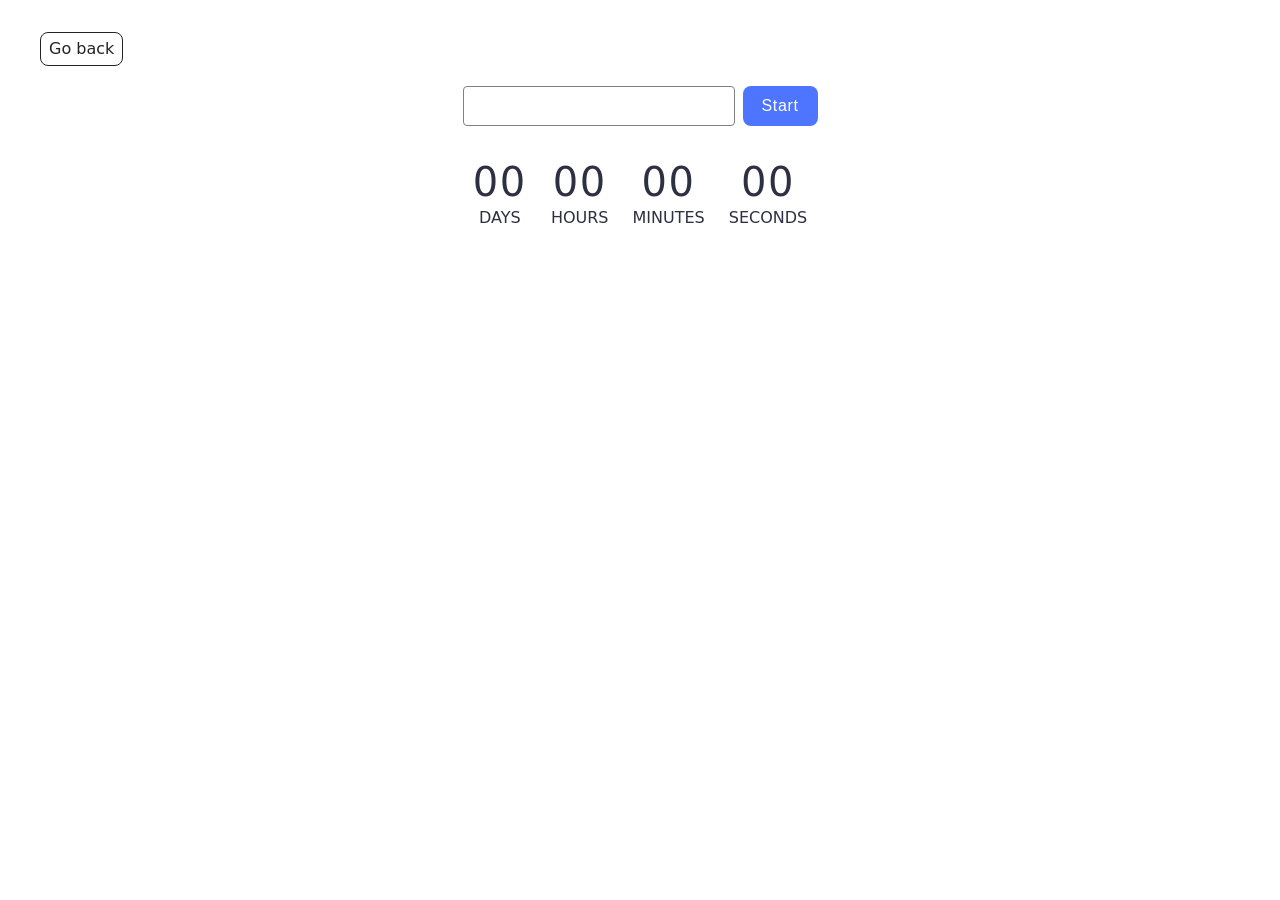
<file: src/1-timer.html>
<!doctype html>
<html lang="en">
  <head>
    <meta charset="UTF-8" />
    <meta http-equiv="X-UA-Compatible" content="IE=edge" />
    <meta name="viewport" content="width=device-width, initial-scale=1.0" />
    <title>Timer</title>
    <link rel="preconnect" href="https://fonts.googleapis.com" />
    <link rel="preconnect" href="https://fonts.gstatic.com" crossorigin />
    <link
      href="https://fonts.googleapis.com/css2?family=Montserrat:ital,wght@0,100..900;1,100..900&family=Raleway:wght@700&family=Roboto:wght@500&display=swap"
      rel="stylesheet"
    />
    <link rel="stylesheet" href="./css/styles.css" />
  </head>
  <body>
    <main>
      <div class="container">
        <section class="timer-section">
          <a class="back-link" href="./index.html">Go back</a>
          <div class="datetime-picker">
            <input type="text" id="datetime-picker" class="datetime-input" />
            <button type="button" class="start-button" data-start>Start</button>
          </div>

          <div class="timer">
            <div class="field">
              <span class="value" data-days>00</span>
              <span class="label">DAYS</span>
            </div>
            <div class="field">
              <span class="value" data-hours>00</span>
              <span class="label">HOURS</span>
            </div>
            <div class="field">
              <span class="value" data-minutes>00</span>
              <span class="label">MINUTES</span>
            </div>
            <div class="field">
              <span class="value" data-seconds>00</span>
              <span class="label">SECONDS</span>
            </div>
          </div>
        </section>
      </div>
    </main>
    <script type="module" src="./js/1-timer.js"></script>
  </body>
</html>
</file>
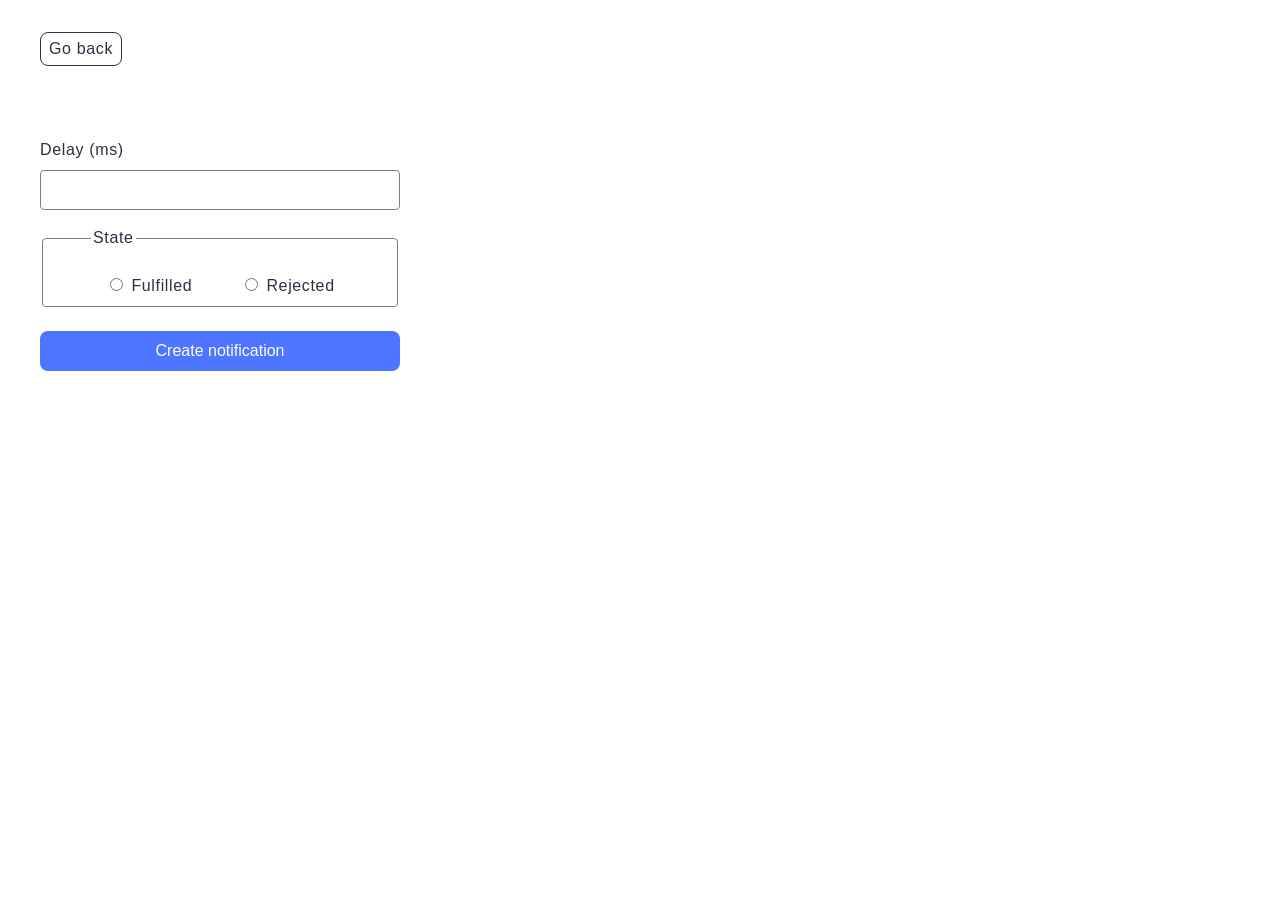
<file: src/2-snackbar.html>
<!doctype html>
<html lang="en">
  <head>
    <meta charset="UTF-8" />
    <meta http-equiv="X-UA-Compatible" content="IE=edge" />
    <meta name="viewport" content="width=device-width, initial-scale=1.0" />
    <title>Snackbar</title>
    <link rel="stylesheet" href="./css/styles.css" />
  </head>
  <body>
    <main>
      <div class="container">
        <section class="snackbar-section">
          <a class="back-link" href="./index.html">Go back</a>
          <form class="form">
            <label>
              Delay (ms)
              <input type="number" name="delay" required />
            </label>

            <fieldset>
              <legend>State</legend>
              <label>
                <input type="radio" name="state" value="fulfilled" required />
                Fulfilled
              </label>
              <label>
                <input type="radio" name="state" value="rejected" required />
                Rejected
              </label>
            </fieldset>

            <button type="submit">Create notification</button>
          </form>
        </section>
      </div>
    </main>
    <script type="module" src="./js/2-snackbar.js"></script>
  </body>
</html>
</file>
<file: src/css/styles.css>
/**
  |============================
  | include css partials with
  | default @import url()
  |============================
*/
/* Common styles */
@import url('./reset.css');
@import url('./base.css');
@import url('./container.css');
@import url('./animations.css');
@import url('./back-link.css');

/* Sections style */
@import url('./header.css');
@import url('./timer-section.css');
@import url('./snackbar-section.css');
</file>
